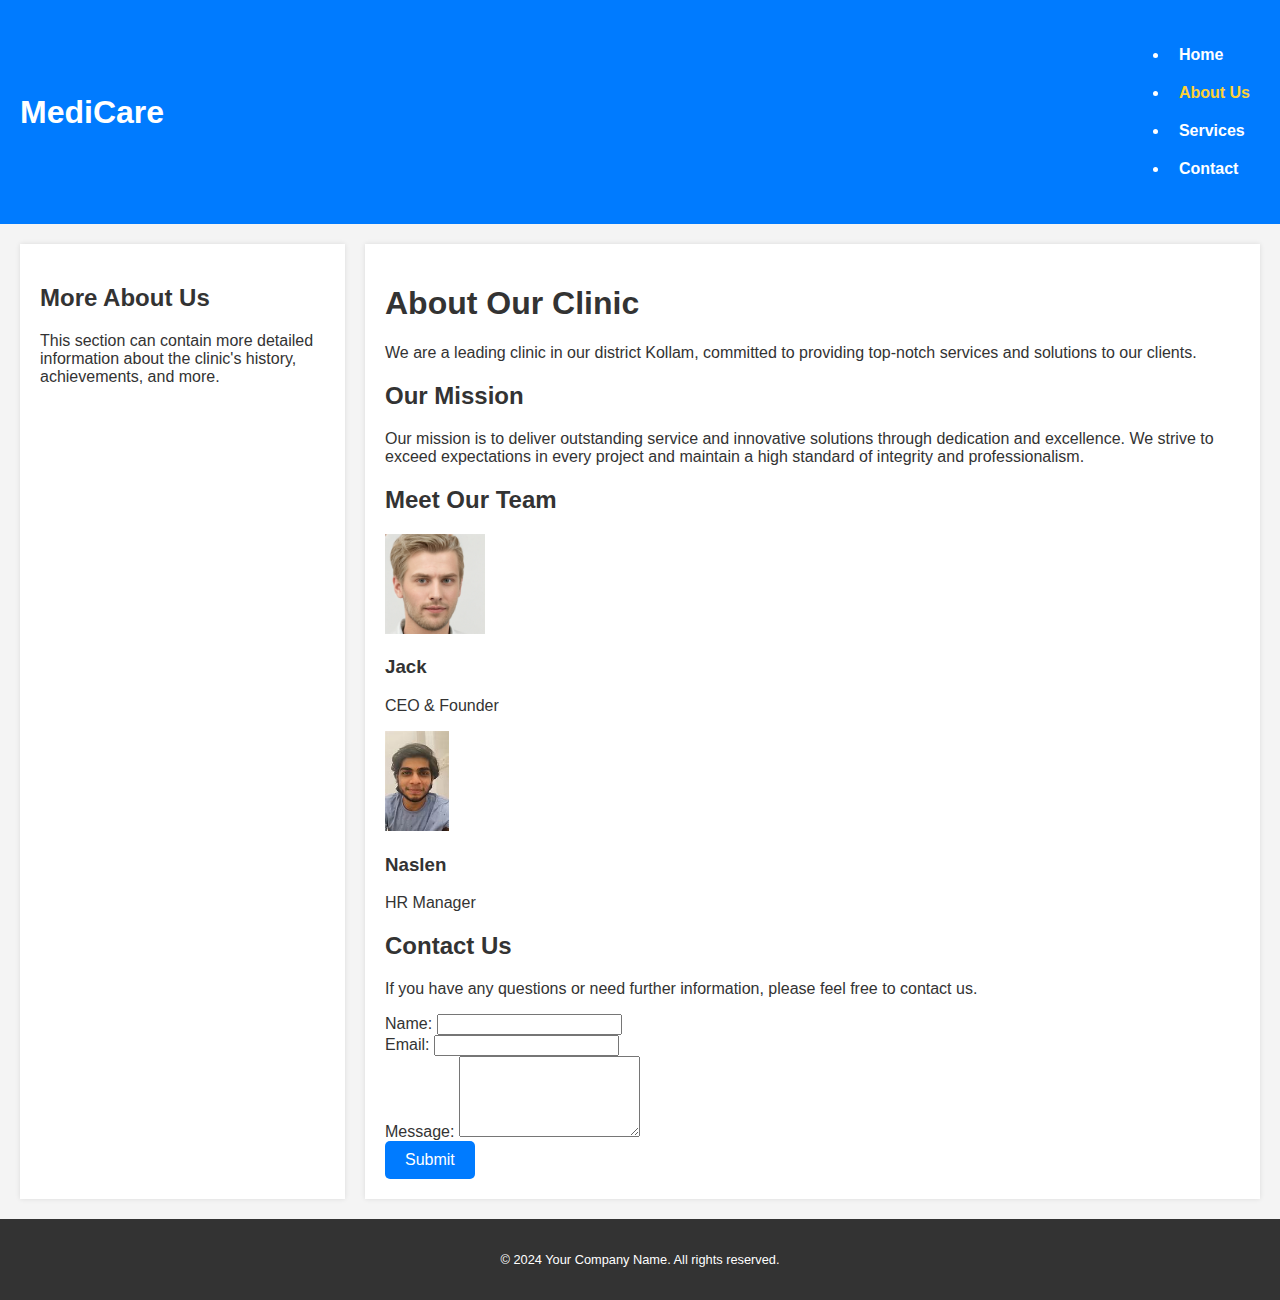
<file: Hms/a.html>
<!DOCTYPE html>
<html lang="en">
<head>
    <meta charset="UTF-8">
    <meta name="viewport" content="width=device-width, initial-scale=1.0">
    <title>About Us</title>
    <link rel="stylesheet" href="style.css">
</head>
<body>
     
    




    <header id="header">
        <div class="wrapper">
            <div class="logo">
                <h1>MediCare</h1>
            </div>
            <div class="nav">
                <ul>
                    <li><a href="index.html">Home</a></li>
                    <li><a href="about.html" class="current">About Us</a></li>
                    <li><a href="services.html">Services</a></li>
                    <li><a href="contact.html">Contact</a></li>
                </ul>
            </div>
        </div>
    </header>
    
    <div id="content">
        <aside class="aside">
            <h2>More About Us</h2>
            <p>This section can contain more detailed information about the clinic's history, achievements, and more.</p>
        </aside>
        <div class="content">
            <h1>About Our Clinic</h1>
            <p>We are a leading clinic in our district Kollam, committed to providing top-notch services and solutions to our clients.</p>
            
            <h2>Our Mission</h2>
            <p>Our mission is to deliver outstanding service and innovative solutions through dedication and excellence. We strive to exceed expectations in every project and maintain a high standard of integrity and professionalism.</p>
            
            <h2>Meet Our Team</h2>
            <div class="team">
                <div class="team-member">
                    <img src="5-2.webp" alt="Team Member 1" class="team-photo">
                    <h3>Jack</h3>
                    <p>CEO & Founder</p>
                </div>
                <div class="team-member">
                    <img src="th.jpeg" alt="Team Member 2" class="team-photo">
                    <h3>Naslen </h3>
                    <p>HR Manager</p>
                </div>
                <!-- Add more team members as needed -->
            </div>
            
            <h2>Contact Us</h2>
            <p>If you have any questions or need further information, please feel free to contact us.</p>
            <form action="submit_form.php" method="post">
                <div class="field">
                    <label for="name">Name:</label>
                    <input type="text" id="name" name="name" required>
                </div>
                <div class="field">
                    <label for="email">Email:</label>
                    <input type="email" id="email" name="email" required>
                </div>
                <div class="field">
                    <label for="message">Message:</label>
                    <textarea id="message" name="message" rows="5" required></textarea>
                </div>
                <div class="button">
                    <a href="#">Submit</a>
                </div>
            </form>
        </div>
    </div>
    
    <footer id="footer">
        <p>&copy; 2024 Your Company Name. All rights reserved.</p>
    </footer>
</body>
</html>
</file>
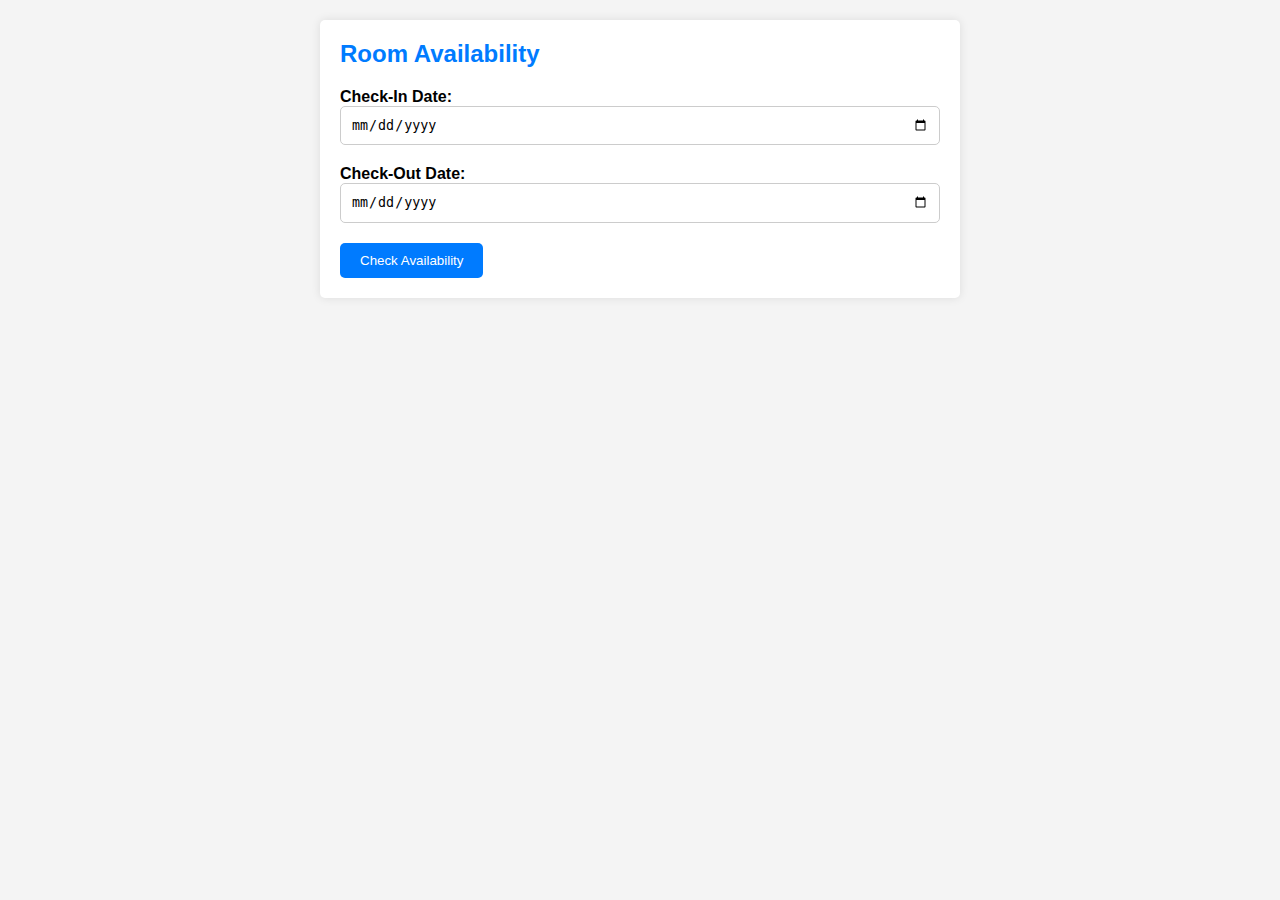
<file: Hms/check.html>
<!DOCTYPE html>
<html lang="en">
<head>
    <meta charset="UTF-8">
    <meta name="viewport" content="width=device-width, initial-scale=1.0">
    <title>Room Availability</title>
    <style>
        body {
            font-family: Arial, sans-serif;
            margin: 0;
            padding: 0;
            background-color: #f4f4f4;
        }
        .container {
            max-width: 600px;
            margin: 20px auto;
            padding: 20px;
            background-color: #fff;
            border-radius: 5px;
            box-shadow: 0 0 10px rgba(0, 0, 0, 0.1);
        }
        h2 {
            margin-top: 0;
            color: #007bff;
        }
        label {
            font-weight: bold;
        }
        input[type="date"] {
            width: 100%;
            padding: 10px;
            margin-bottom: 20px;
            border: 1px solid #ccc;
            border-radius: 5px;
            box-sizing: border-box;
        }
        input[type="submit"] {
            background-color: #007bff;
            color: #fff;
            padding: 10px 20px;
            border: none;
            border-radius: 5px;
            cursor: pointer;
        }
        input[type="submit"]:hover {
            background-color: #0056b3;
        }
    </style>
</head>
<body>
    <div class="container">
        <h2>Room Availability</h2>
        <form action="#" method="post">
            <label for="check-in-date">Check-In Date:</label>
            <input type="date" id="check-in-date" name="check-in-date" required>
            <label for="check-out-date">Check-Out Date:</label>
            <input type="date" id="check-out-date" name="check-out-date" required>
            <input type="submit" value="Check Availability">
        </form>
    </div>
</body>
</html>
</file>
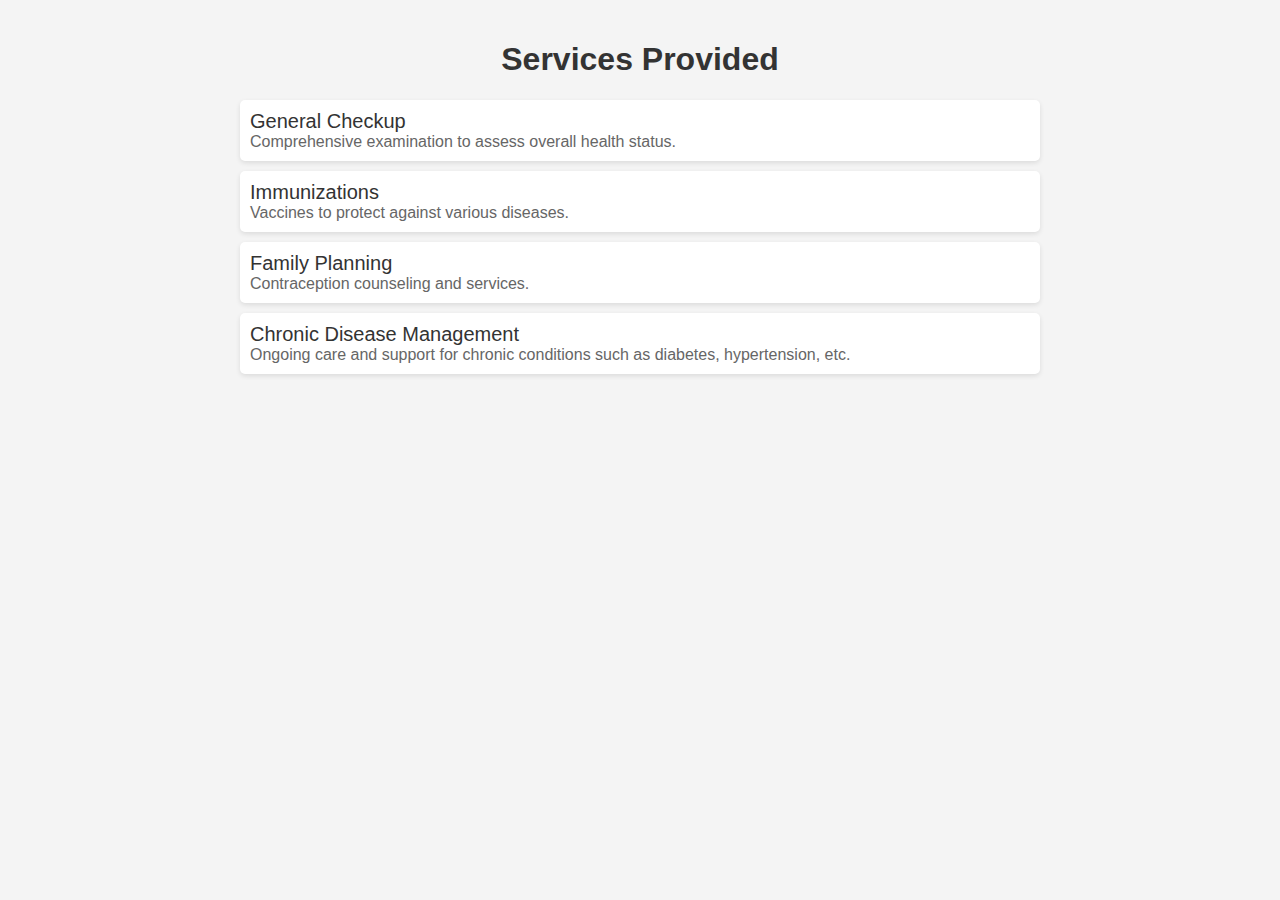
<file: Hms/Clinic.html>
<!DOCTYPE html>
<html lang="en">

<head>
    <meta charset="UTF-8">
    <meta name="viewport" content="width=device-width, initial-scale=1.0">
    <title>MediCare Clinic Services</title>
    <style>
        body {
            font-family: Arial, sans-serif;
            margin: 0;
            padding: 0;
            background-color: #f4f4f4;
        }

        .container {
            max-width: 800px;
            margin: 0 auto;
            padding: 20px;
        }

        h1 {
            text-align: center;
            color: #333;
        }

        ul {
            list-style-type: none;
            padding: 0;
        }

        li {
            margin-bottom: 10px;
            padding: 10px;
            background-color: #fff;
            border-radius: 5px;
            box-shadow: 0 2px 5px rgba(0, 0, 0, 0.1);
        }

        .service-title {
            font-size: 20px;
            color: #333;
        }

        .service-description {
            color: #666;
        }
    </style>
</head>

<body>
    <div class="container">
        <h1>Services Provided</h1>
        <ul>
            <li>
                <div class="service-title">General Checkup</div>
                <div class="service-description">Comprehensive examination to assess overall health status.</div>
            </li>
            <li>
                <div class="service-title">Immunizations</div>
                <div class="service-description">Vaccines to protect against various diseases.</div>
            </li>
            <li>
                <div class="service-title">Family Planning</div>
                <div class="service-description">Contraception counseling and services.</div>
            </li>
            <li>
                <div class="service-title">Chronic Disease Management</div>
                <div class="service-description">Ongoing care and support for chronic conditions such as diabetes, hypertension, etc.</div>
            </li>
            <!-- Add more services as needed -->
        </ul>
    </div>
</body>

</html>
</file>
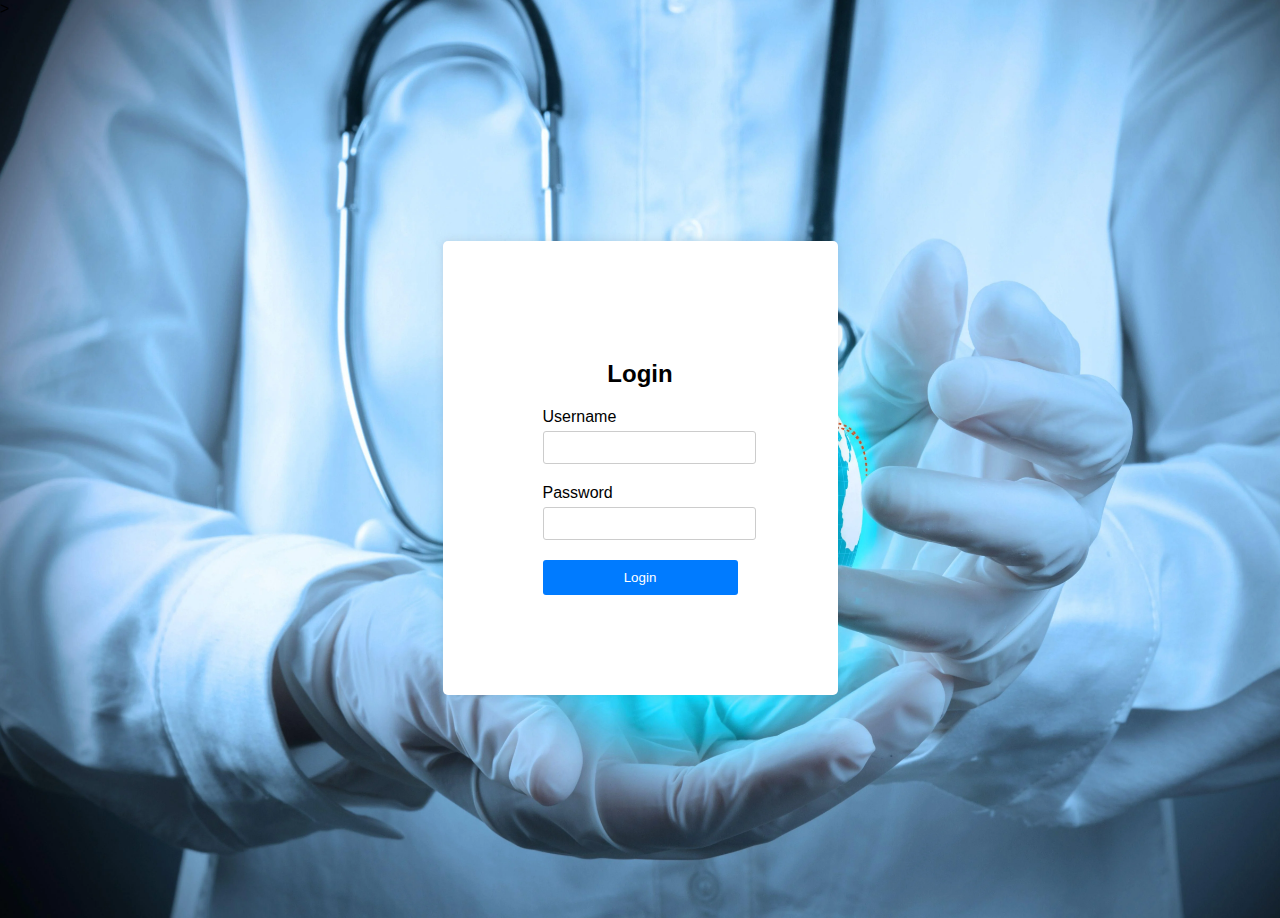
<file: Hms/login.html>
<!DOCTYPE html>
<html lang="en">
<head>
    <meta charset="UTF-8">
    <meta name="viewport" content="width=device-width, initial-scale=1.0">
    <title>Login Page</title>
    <link rel="stylesheet" href="styles.css">
</head>
<body style="background-image: url('3275630.webp'); background-size: cover;"></body>>
    <div class="login-container">
        <form class="login-form" action="index.html" method="get">
            <h2>Login</h2>
            <div class="input-group">
                <label for="username">Username</label>
                <input type="text" id="username" name="username" required>
            </div>
            <div class="input-group">
                <label for="password">Password</label>
                <input type="password" id="password" name="password" required>
            </div>
            <button type="submit">Login</button>
        </form>
    </div>
</body>
</html>
</file>
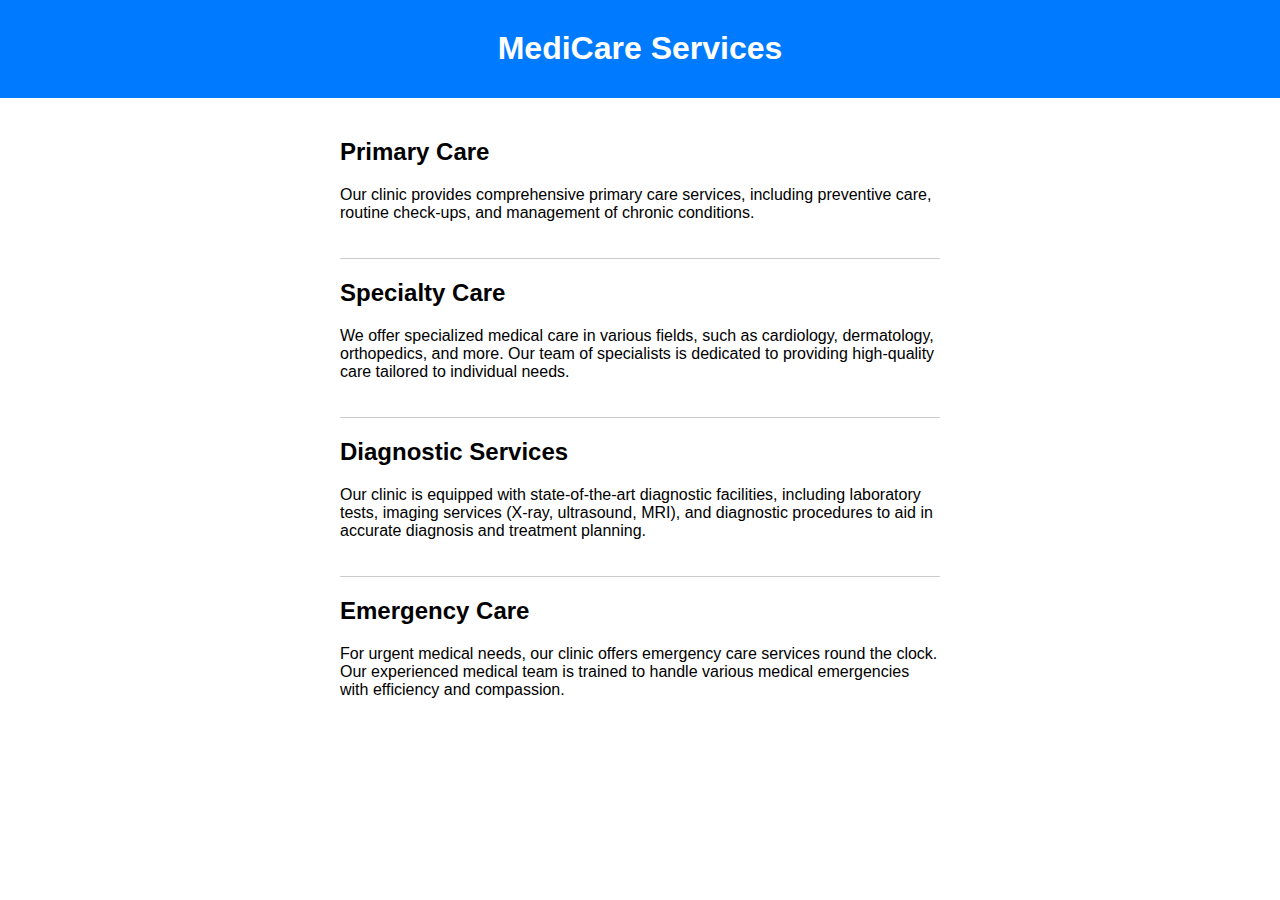
<file: Hms/Patient.html>
<!DOCTYPE html>
<html lang="en">
<head>
    <meta charset="UTF-8">
    <meta name="viewport" content="width=device-width, initial-scale=1.0">
    <title>Patients Services</title>
    <style>
        body {
            font-family: Arial, sans-serif;
            margin: 0;
            padding: 0;
        }
        header {
            background-color: #007bff;
            color: #fff;
            padding: 10px 0;
            text-align: center;
        }
        h1 {
            margin-top: 20px;
            text-align: center;
        }
        .services {
            max-width: 600px;
            margin: 0 auto;
            padding: 20px;
        }
        .service {
            margin-bottom: 20px;
            border-bottom: 1px solid #ccc;
            padding-bottom: 20px;
        }
        .service:last-child {
            border-bottom: none;
        }
    </style>
</head>
<body>
    <header>
        <h1>MediCare Services</h1>
    </header>
    <div class="services">
        <div class="service">
            <h2>Primary Care</h2>
            <p>Our clinic provides comprehensive primary care services, including preventive care, routine check-ups, and management of chronic conditions.</p>
        </div>
        <div class="service">
            <h2>Specialty Care</h2>
            <p>We offer specialized medical care in various fields, such as cardiology, dermatology, orthopedics, and more. Our team of specialists is dedicated to providing high-quality care tailored to individual needs.</p>
        </div>
        <div class="service">
            <h2>Diagnostic Services</h2>
            <p>Our clinic is equipped with state-of-the-art diagnostic facilities, including laboratory tests, imaging services (X-ray, ultrasound, MRI), and diagnostic procedures to aid in accurate diagnosis and treatment planning.</p>
        </div>
        <div class="service">
            <h2>Emergency Care</h2>
            <p>For urgent medical needs, our clinic offers emergency care services round the clock. Our experienced medical team is trained to handle various medical emergencies with efficiency and compassion.</p>
        </div>
    </div>
</body>
</html>
</file>
<file: Hms/style.css>
/* General Styles */
body {
    font-family: 'Arial', sans-serif;
    color: #333;
    background-color: #f4f4f4;
    margin: 0;
    padding: 0;
}

a {
    color: #007bff;
    text-decoration: none;
}

a:hover {
    color: #0056b3;
    text-decoration: underline;
}

/* Header Styles */
#header {
    background-color: #007bff;
    color: #fff;
}

#header .wrapper {
    display: flex;
    justify-content: space-between;
    align-items: center;
    padding: 20px;
}
.welcome{
    display: flex;
    justify-content: center;
    align-items: center;
}
.logo h1 {
    margin: 0;
}

.phone {
    font-weight: bold;
}

/* Navigation Styles */
.nav {
    list-style-type: none;
    margin: 0;
    padding: 0;
    display: flex;
    /* justify-content: s; */
    align-items: center;
}

.nav li {
    padding: 10px;
}

.nav a {
    color: #fff;
    font-weight: bold;
}

.nav a.current, .nav a:hover {
    color: #fed136;
}

/* Main Content Styles */
#content {
    display: flex;
    padding: 20px;
}

.aside {
    flex: 1;
    margin-right: 20px;
    background-color: #fff;
    padding: 20px;
    box-shadow: 0 0 5px rgba(0,0,0,0.1);
}

.content {
    flex: 3;
    background-color: #fff;
    padding: 20px;
    box-shadow: 0 0 5px rgba(0,0,0,0.1);
}

.indent {
    margin-bottom: 20px;
}

/* Footer Styles */
#footer {
    background-color: #333;
    color: #fff;
    text-align: center;
    padding: 20px;
    font-size: 0.8em;
}

#footer a {
    color: #fed136;
}

#footer .fleft, #footer .fright {
    display: block;
}

/* Utility Classes */
.maxheight {
    max-height: 200px;
    overflow-y: auto;
}

.clear {
    clear: both;
}

.button a {
    display: inline-block;
    background-color: #007bff;
    color: #fff;
    padding: 10px 20px;
    border-radius: 5px;
    transition: background-color 0.3s;
}

.button a:hover {
    background-color: #0056b3;
}

/* Form Styles */
#reservation-form .field {
    margin-bottom: 10px;
}

#reservation-form input[type="text"], #reservation-form select {
    width: 100%;
    padding: 10px;
    margin-top: 5px;
    border: 1px solid #ccc;
    border-radius: 5px;
}

.select1, .select2 {
    width: auto;
    display: inline-block;
}

/* Image Styles */
img {
    height: 100px;
}
</file>
<file: Hms/styles.css>
body {
    margin: 0;
    padding: 0;
    font-family: Arial, sans-serif;
    background-color: #f0f0f0;
}

.login-container {
    display: flex;
    justify-content: center;
    align-items: center;
    height: 100vh;
}

.login-form {
    background-color: #fff;
    padding: 100px;
    border-radius: 5px;
    box-shadow: 0 0 10px rgba(0, 0, 0, 0.1);
}

.login-form h2 {
    text-align: center;
    margin-bottom: 20px;
}

.input-group {
    margin-bottom: 20px;
}

.input-group label {
    display: block;
    margin-bottom: 5px;
}

.input-group input {
    width: 100%;
    padding: 8px;
    border: 1px solid #ccc;
    border-radius: 3px;
}

button {
    width: 100%;
    padding: 10px;
    background-color: #007bff;
    border: none;
    color: #fff;
    cursor: pointer;
    border-radius: 3px;
}

button:hover {
    background-color: #0056b3;
}
</file>
